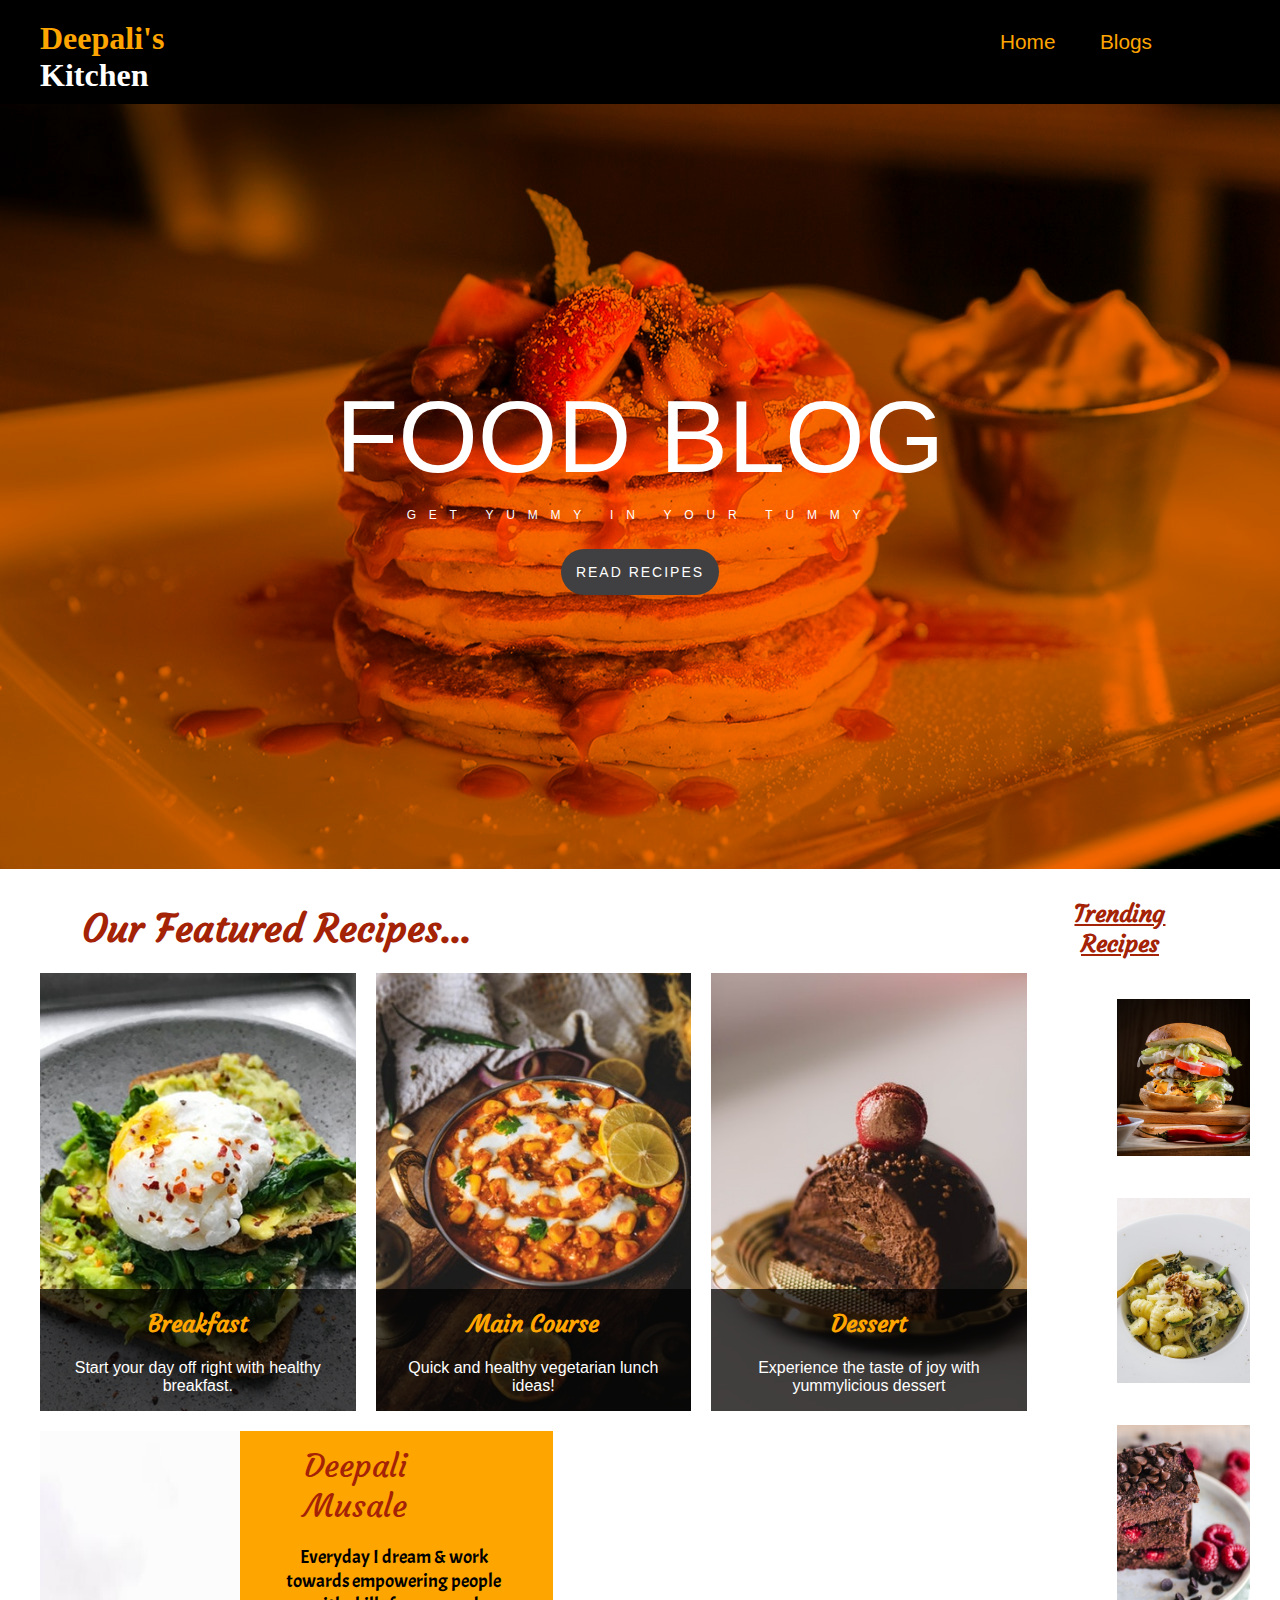
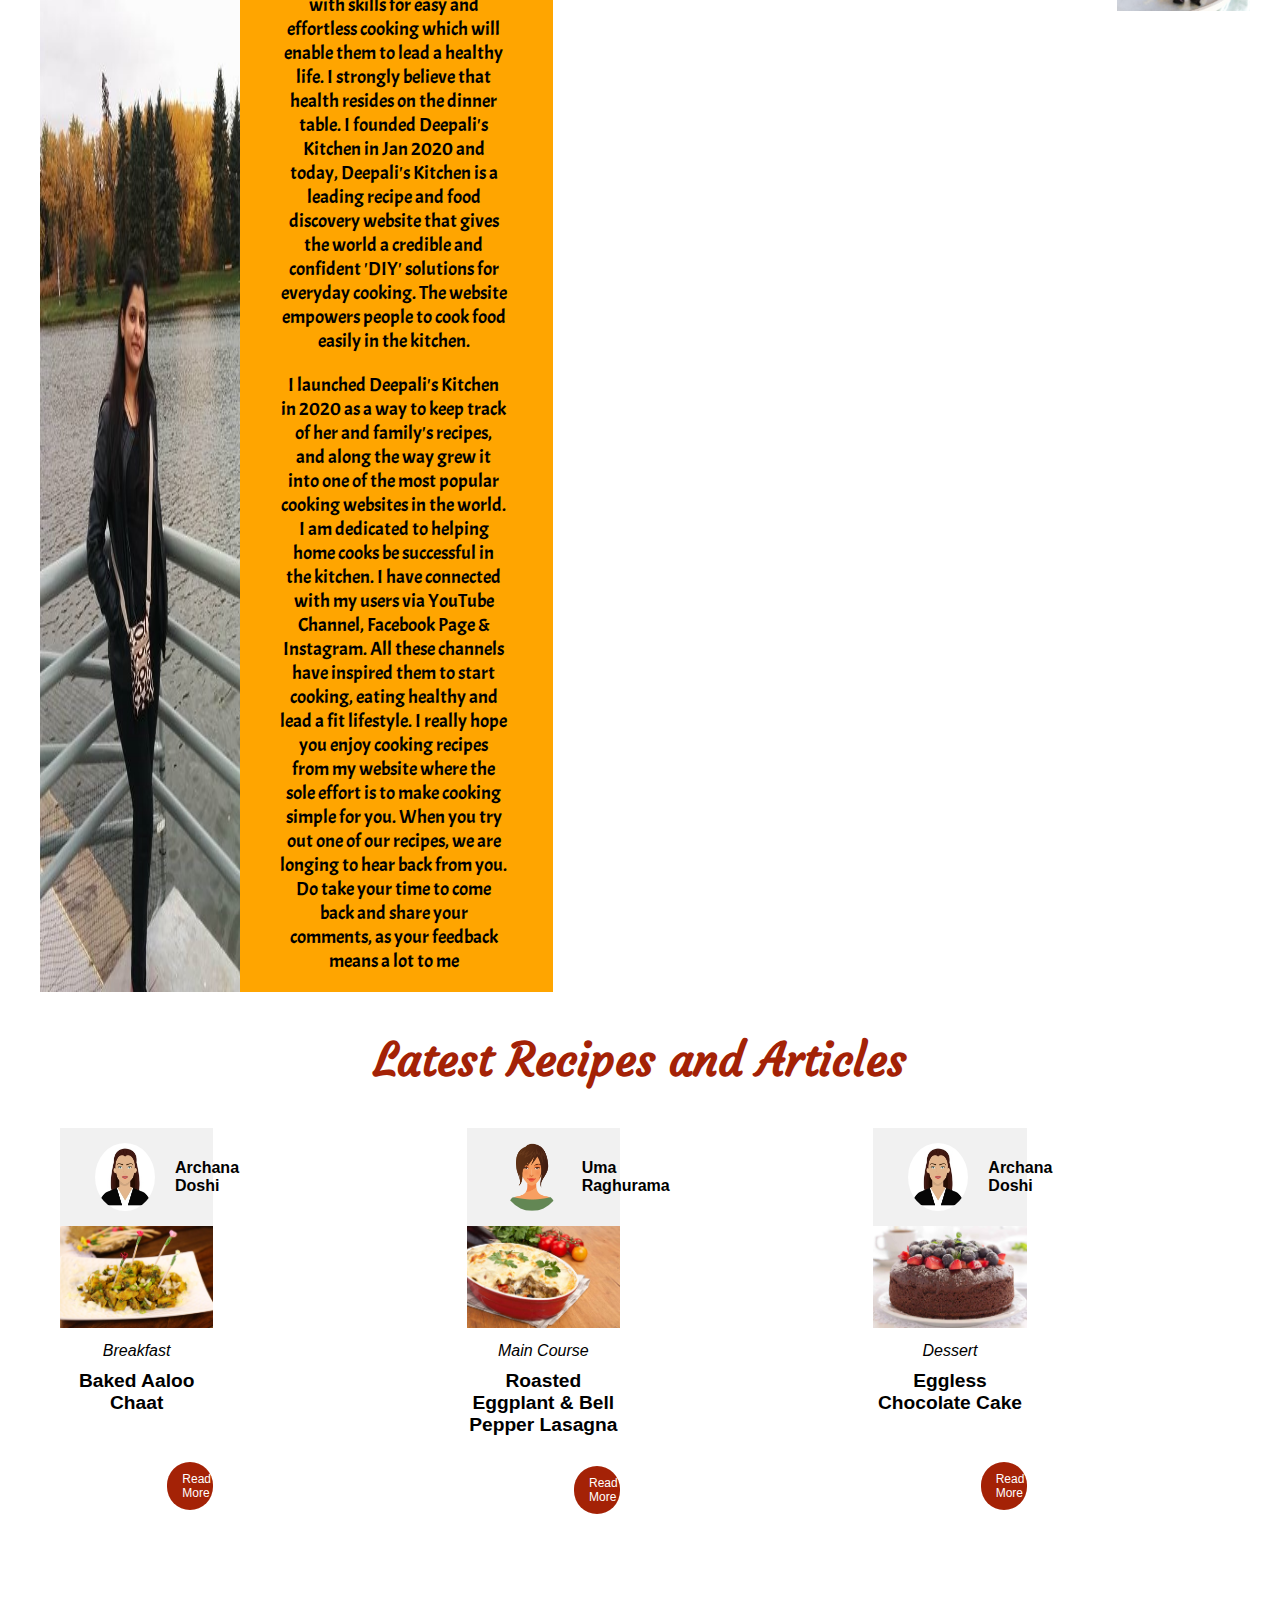
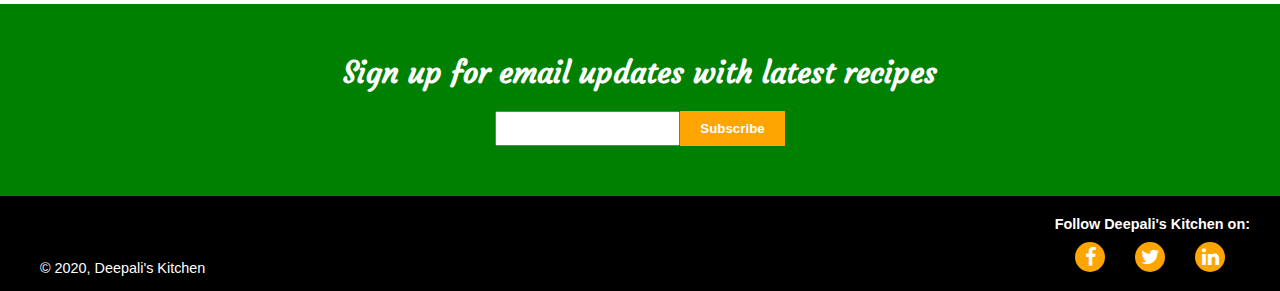
<file: index.html>
<!DOCTYPE html>
<html lang="en" dir="ltr">
  <head>
    <meta charset="utf-8">
    <meta name="viewport" content="width=device-width, initial-scale=1.0">
    <!-- Google fonts -->
    <link href="https://fonts.googleapis.com/css?family=Poppins&display=swap" rel="stylesheet">
    <link href="https://fonts.googleapis.com/css?family=Courgette&display=swap" rel="stylesheet">
    <link href="https://fonts.googleapis.com/css?family=Acme&display=swap" rel="stylesheet">
    <!-- Font Awesome - Icon library -->
    <link rel="stylesheet" href="https://cdnjs.cloudflare.com/ajax/libs/font-awesome/4.7.0/css/font-awesome.min.css">

    <link rel="stylesheet" href="css/main.css">

    <title>Food Blog</title>
  </head>
  <body>
    <div class="wrapper">
      <header class="topbar">
        <div class="main-head">
          <h2><span style="color:orange">Deepali's </span> Kitchen </h2>
        </div>
        <!-- Navigation -->
        <nav class="navbar">
          <ul>
            <li><a href="index.html">Home</a></li>
            <!-- <li><a href="maincourse.html">Blogs</a></li> -->
            <li class="dropdown">
              <a href="#" class="dropbtn">Blogs</a>
              <div class="dropdown-content">
                <a href="breakfast.html">Breakfast</a>
                <a href="maincourse.html"> Main Course </a>
                <a href="dessert.html"> Dessert</a>
              </div>
            </li>
          </ul>
        </nav>
      </header>

      <div class="herosection">
        <div class="hero-text">
          <h1> Food Blog </h1>
          <p> Get Yummy In Your Tummy </p>
          <a href="#" class="button margin-top">Read Recipes</a>
        </div>
      </div>
      <article class="content">
        <h2> Our Featured Recipes... </h2>
        <div class="nestedgrid">
          <div class="one">
            <div class="foodcard">
              <img src="images/Breakfast.jpg">
              <div class="foodcard-text">
                <h5>Breakfast</h5>
                <p>Start your day off right with healthy breakfast. </p>
              </div>
            </div>
          </div>
          <div class="two">
            <div class="foodcard">
              <img src="images/cooked-food-in-bowl.jpg">
              <div class="foodcard-text">
                <h5>Main Course</h5>
                <p>Quick and healthy vegetarian lunch ideas! </p>
              </div>
            </div>
          </div>
          <div class="three">
            <div class="foodcard">
              <img src="images/baked-pastry.jpg">
              <div class="foodcard-text">
                <h5>Dessert</h5>
                <p>Experience the taste of joy with yummylicious dessert </p>
              </div>
            </div>
          </div>
        </div>
        <div class="blogger-nestedgrid">
          <div class="profile-img">
            <div class="introcard">
              <img src="images/profile-pic.jpg">
            </div>
          </div>
          <div class="intro">
            <div class="introcard">
              <h2> Deepali Musale </h2>
              <p> Everyday I dream & work towards empowering people with skills for easy and effortless cooking which will enable them to lead a healthy life. I strongly believe that health resides on the dinner table.
              I founded Deepali's Kitchen in Jan 2020 and today, Deepali's Kitchen is a leading recipe and food discovery website that gives the world a credible and confident 'DIY' solutions for everyday cooking. The website empowers people to cook food easily in the kitchen.</p>
              <p> I launched Deepali's Kitchen in 2020 as a way to keep track of her and family's recipes, and along the way grew it into one of the most popular cooking websites in the world. I am dedicated to helping home cooks be successful in the kitchen. I have connected with my users via YouTube Channel, Facebook Page & Instagram. All these channels have inspired them to start cooking, eating healthy and lead a fit lifestyle. I really hope you enjoy cooking recipes from my website where the sole effort is to make cooking simple for you. When you try out one of our recipes, we are longing to hear back from you. Do take your time to come back and share your comments, as your feedback means a lot to me</p>
            </div>
          </div>
        </div>
      </article>
      <!-- Aside section -->
      <aside class="side">
        <h3> Trending Recipes </h3>
        <div class="sidebar-content">
          <div class="media-list">
            <div class="media"><img src="images/burger.jpg"></div><br>
            <div class="media"><img src="images/bowl-of-cooked-food.jpg"></div><br>
            <div class="media"><img src="images/Brownies.jpg"></div><br>
          </div>
        </div>
      </aside>
      <!-- Recipe cards -->
      <section class="recipe-cards">
        <h2> Latest Recipes and Articles</h2>
        <div class="nestedgrid-cards">
          <div class="card1">
            <div class="article">
              <div class="header">
                <img src="images/female-avatar-3.jpg" alt="avatar" class="leftside">
                <h3> Archana Doshi </h3>
              </div>
              <div class="recipe-image">
                <a href="breakfast.html"><img src="images/Dilli_Styled_Baked_Aloo_Chaat_recipe.jpg"></a>
                <p> Breakfast</p>
                <h4> Baked Aaloo Chaat </h4><br>
              </div>
              <a href="breakfast.html" class="read-more-button"> Read More </a>
            </div>
          </div>
          <div class="card2">
            <div class="article">
              <div class="header">
                <img src="images/female-avatar-1.png" alt="avatar" class="leftside">
                <h3> Uma Raghurama </h3>
              </div>
              <div class="recipe-image">
                <a href="maincourse.html"><img src="images/Roasted_Eggplant_Bell_Pepper_Lasagna_Recipe.jpg"></a>
                <p> Main Course</p>
                <h4> Roasted Eggplant & Bell Pepper Lasagna </h4>
              </div>
              <a href="maincourse.html" class="read-more-button"> Read More </a>
            </div>
          </div>
          <div class="card3">
            <div class="article">
              <div class="header">
                <img src="images/female-avatar-3.jpg" alt="avatar" class="leftside">
                <h3> Archana Doshi </h3>
              </div>
              <div class="recipe-image">
                <a href="dessert.html"><img src="images/Eggless-chocolate-cake.jpg"></a>
                <p> Dessert</p>
                <h4> Eggless Chocolate Cake </h4><br>
              </div>
              <a href="dessert.html" class="read-more-button"> Read More </a>
            </div>
          </div>
        </div>
      </section>

      <!-- Subscribe section -->
      <div class="subscribe-section">
        <div class="container">
          <div class="row">
            <div class="subscribe-content">
              <h3> Sign up for email updates with latest recipes</h3>
            </div>
            <div class="subscribe-button">
              <form>
                <input type="text">
                <button type="submit">Subscribe</button>
              </form>
            </div>
          </div>
        </div>
      </div>

      <footer class="main-footer">
        <div class="social-media">
          <div class="follow">
            <h4> Follow Deepali's Kitchen on: </h4>
          </div>
          <ul>
            <li><a href="#"><i class="fa fa-facebook"></i></a></li>
            <li><a href="#"><i class="fa fa-twitter"></i></a></li>
            <li><a href="#"><i class="fa fa-linkedin"></i></a></li>
          </ul>
        </div>
        <div class="copyright">
          <p>© 2020, Deepali's Kitchen</p>
        </div>
      </footer>
    </div>
    <!-- end of wraper-->

  </body>
</html>
</file>
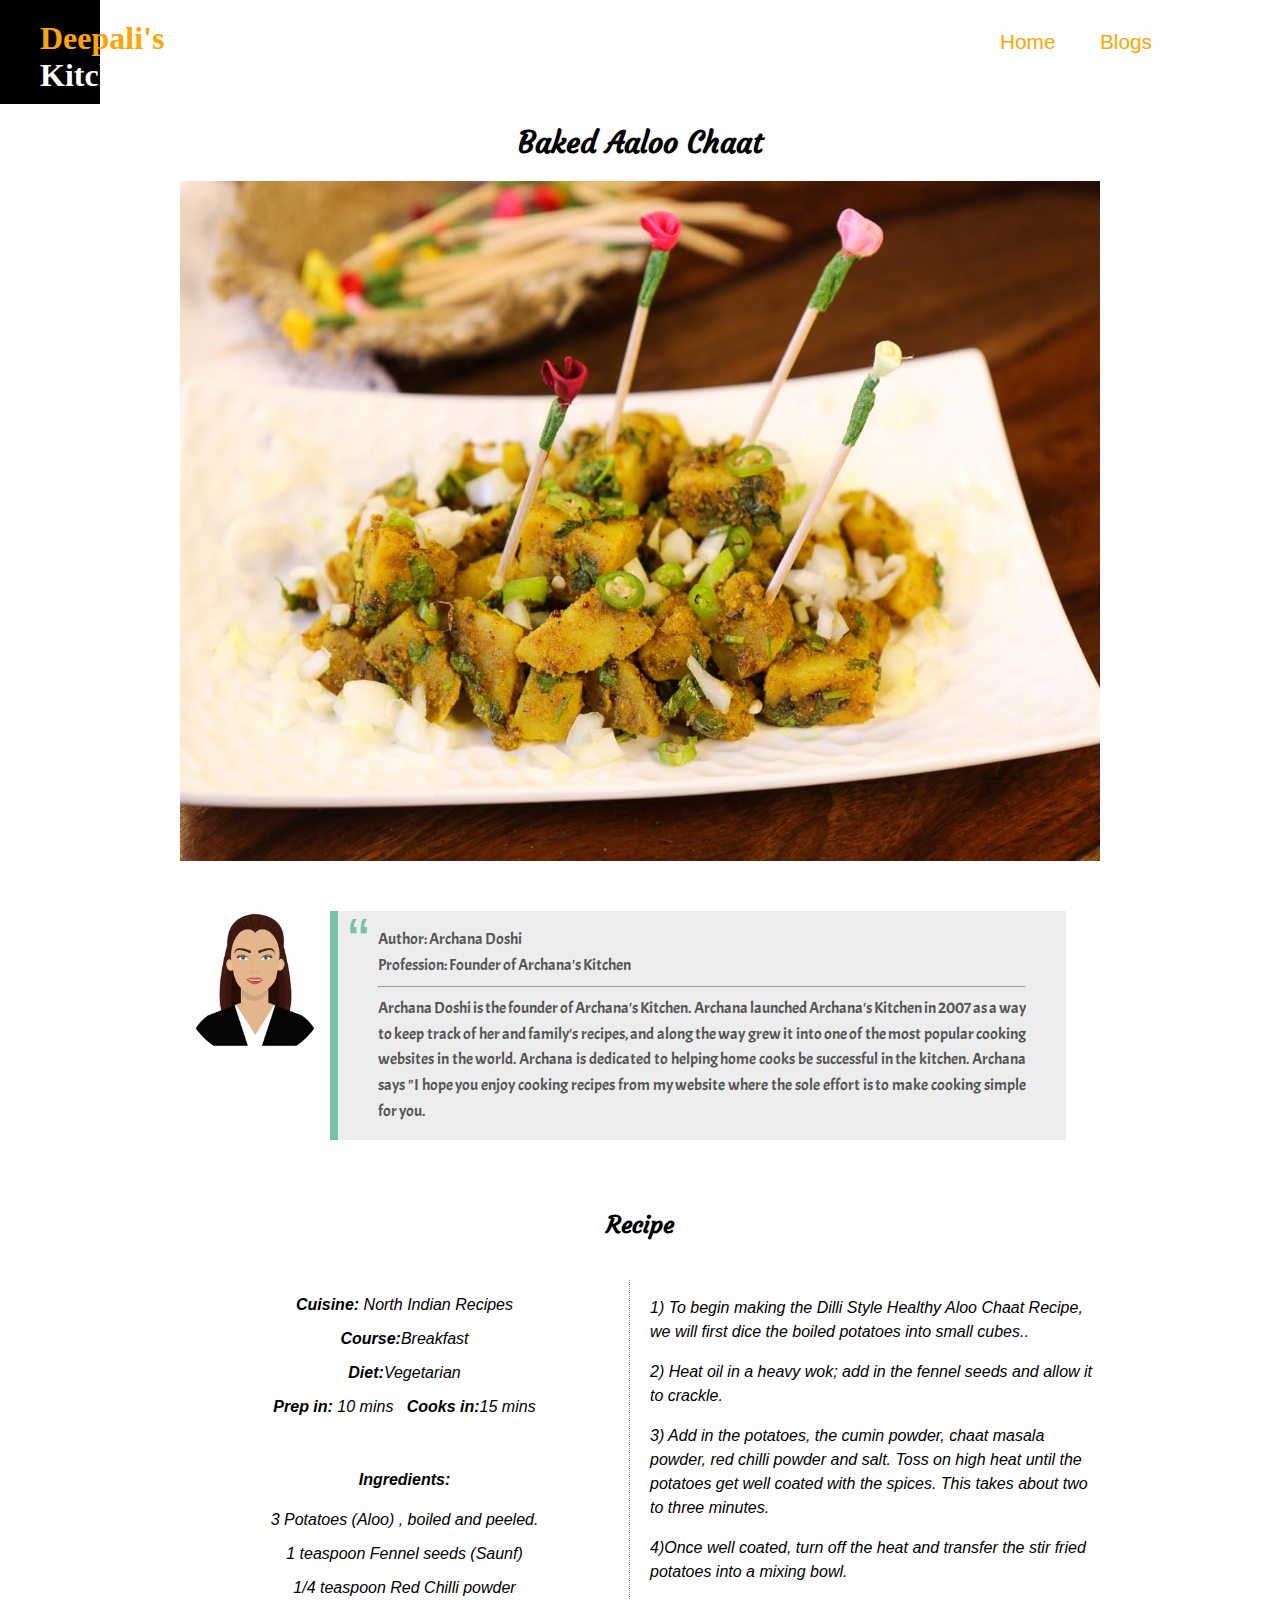
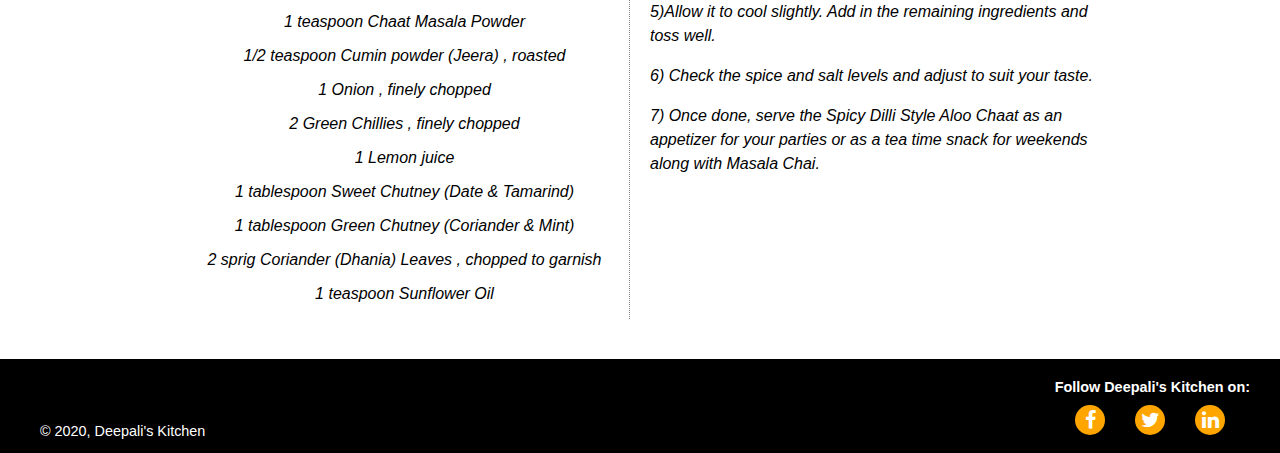
<file: breakfast.html>
<!DOCTYPE html>
<html lang="en" dir="ltr">
  <head>
    <meta charset="utf-8">
    <meta name="viewport" content="width=device-width, initial-scale=1.0">
    <!-- Google fonts -->
    <link href="https://fonts.googleapis.com/css?family=Poppins&display=swap" rel="stylesheet">
    <link href="https://fonts.googleapis.com/css?family=Courgette&display=swap" rel="stylesheet">
    <link href="https://fonts.googleapis.com/css?family=Acme&display=swap" rel="stylesheet">
    <!-- Font Awesome - Icon library -->
    <link rel="stylesheet" href="https://cdnjs.cloudflare.com/ajax/libs/font-awesome/4.7.0/css/font-awesome.min.css">

    <link rel="stylesheet" href="css/main.css">
    <link rel="stylesheet" href="css/maincourse.css">

    <title>Dessert Blogpage</title>
  </head>
  <body>
    <div class="post-wrapper">
      <header class="main-head">
        <h2><span style="color:orange">Deepali's </span> Kitchen </h2>
      </header>
      <!-- Navigation -->
      <nav class="navbar">
        <ul>
          <li><a href="index.html">Home</a></li>
          <!-- <li><a href="maincourse.html">Blogs</a></li> -->
          <li class="dropdown">
            <a href="#" class="dropbtn">Blogs</a>
            <div class="dropdown-content">
              <a href="breakfast.html">Breakfast</a>
              <a href="maincourse.html"> Main Course </a>
              <a href="dessert.html"> Dessert</a>
            </div>
          </li>
        </ul>
      </nav>
      <div class="blog-heroimage">
        <h2> Baked Aaloo Chaat </h2>
        <img src="images/Dilli_Styled_Baked_Aloo_Chaat_recipe.jpg">
      </div>
      <article class="author-info">
        <div class="avatar leftside">
          <img src="images/female-avatar-3.jpg">
        </div>
        <div class="description">
          <blockquote><p> Author: Archana Doshi </p>
          <p> Profession: Founder of Archana's Kitchen</p>
          <hr>
          <p class="no-wrap-text"> Archana Doshi is the founder of Archana's Kitchen. Archana launched Archana's Kitchen in 2007 as a way to keep track of her and family's recipes, and along the way grew it into one of the most popular cooking websites in the world. Archana is dedicated to helping home cooks be successful in the kitchen. Archana says "I hope you enjoy cooking recipes from my website where the sole effort is to make cooking simple for you.  </p></blockquote>
        </div>
      </article>
      <!-- <aside class="ingredients vertical-line"> -->
      <aside class="recipe">
        <h2> Recipe </h2>
        <div class="nestedgrid-recipe">
          <div class="ingredients border-right">
            <div class="column">
              <p><span class="boldtext">Cuisine:</span> North Indian Recipes</p>
              <p><span class="boldtext">Course:</span>Breakfast</p>
              <p><span class="boldtext">Diet:</span>Vegetarian</p>
              <p><span class="boldtext">Prep in:</span> 10 mins &nbsp; <span class="boldtext">Cooks in:</span>15 mins</p><br>
              <h4> Ingredients:</h4>
              <p>3 Potatoes (Aloo) , boiled and peeled.</p>
              <p>1 teaspoon Fennel seeds (Saunf)</p>
              <p>1/4 teaspoon Red Chilli powder</p>
              <p>1 teaspoon Chaat Masala Powder</p>
              <p>1/2 teaspoon Cumin powder (Jeera) , roasted</p>
              <p>1 Onion , finely chopped</p>
              <p>2 Green Chillies , finely chopped</p>
              <p>1 Lemon juice</p>
              <p>1 tablespoon Sweet Chutney (Date & Tamarind)</p>
              <p>1 tablespoon Green Chutney (Coriander & Mint)</p>
              <p>2 sprig Coriander (Dhania) Leaves , chopped to garnish</p>
              <p>1 teaspoon Sunflower Oil</p>
            </div>
          </div>
          <div class="procedure">
            <div class="column">
              <p>1) To begin making the Dilli Style Healthy Aloo Chaat Recipe, we will first dice the boiled potatoes into small cubes..</p>
              <p>2) Heat oil in a heavy wok; add in the fennel seeds and allow it to crackle.</p>
              <p>3) Add in the potatoes, the cumin powder, chaat masala powder, red chilli powder and salt. Toss on high heat until the potatoes get well coated with the spices. This takes about two to three minutes.</p>
              <p>4)Once well coated, turn off the heat and transfer the stir fried potatoes into a mixing bowl.</p>
              <p>5)Allow it to cool slightly. Add in the remaining ingredients and toss well.</p>
              <p>6) Check the spice and salt levels and adjust to suit your taste.</p>
              <p>7) Once done, serve the Spicy Dilli Style Aloo Chaat as an appetizer for your parties or as a tea time snack for weekends along with Masala Chai.</p>
            </div>
          </div>
        </div>
      </aside>

      <!-- Footer -->
      <footer class="main-footer">
        <div class="social-media">
          <div class="follow">
            <h4> Follow Deepali's Kitchen on: </h4>
          </div>
          <ul>
            <li><a href="#"><i class="fa fa-facebook"></i></a></li>
            <li><a href="#"><i class="fa fa-twitter"></i></a></li>
            <li><a href="#"><i class="fa fa-linkedin"></i></a></li>
          </ul>
        </div>
        <div class="copyright">
          <p>© 2020, Deepali's Kitchen</p>
        </div>
      </footer>
    </div>
    <!-- end of post-wraper-->

  </body>
</html>
</file>
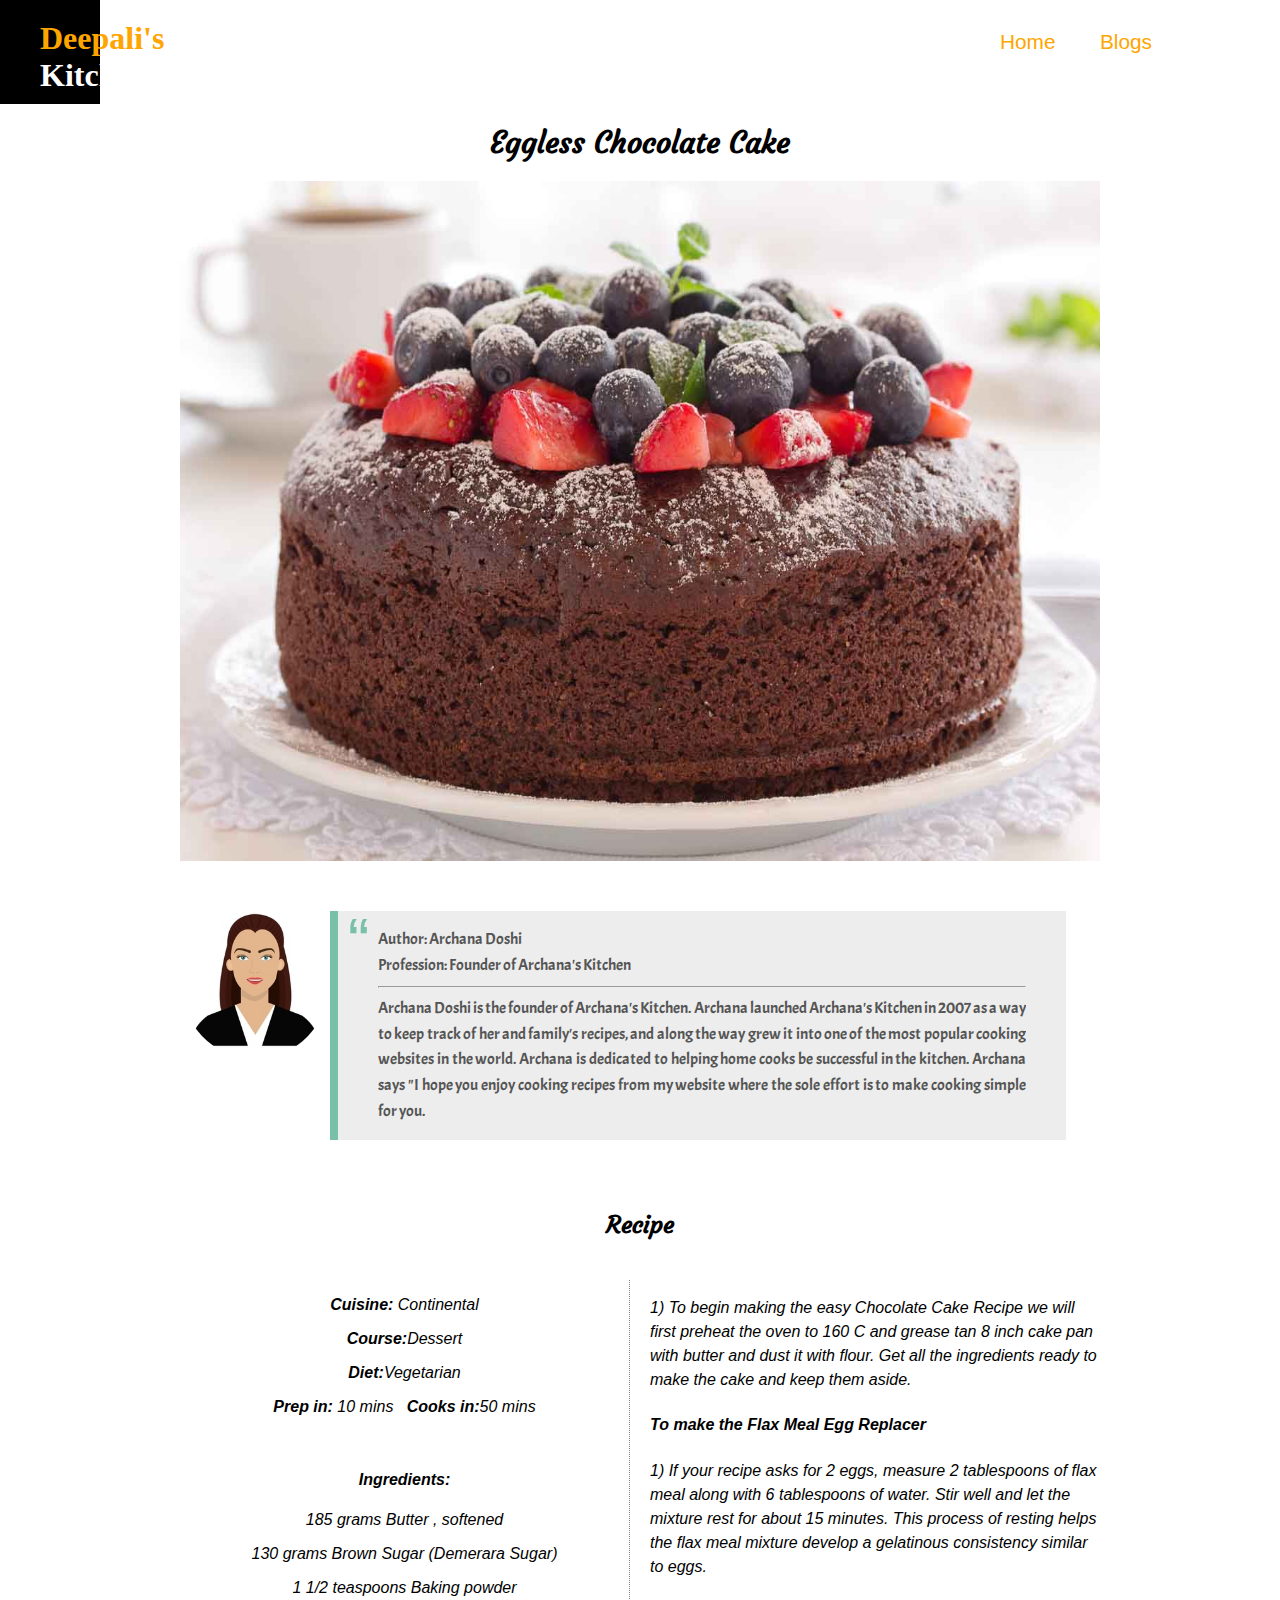
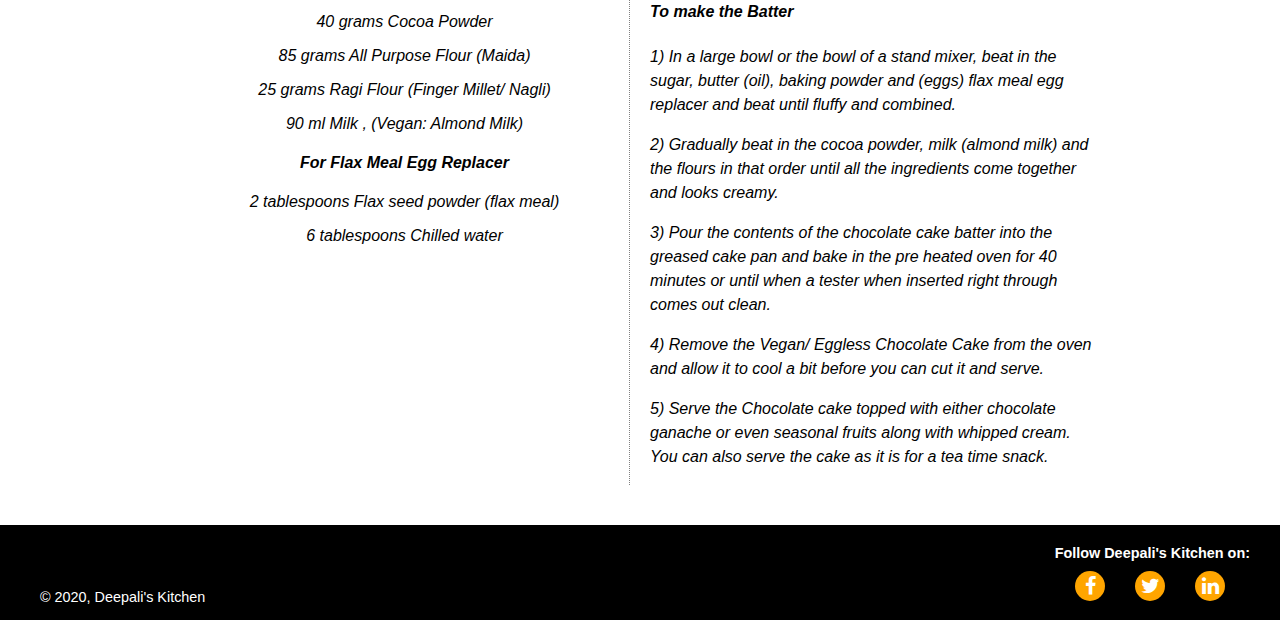
<file: dessert.html>
<!DOCTYPE html>
<html lang="en" dir="ltr">
  <head>
    <meta charset="utf-8">
    <meta name="viewport" content="width=device-width, initial-scale=1.0">
    <!-- Google fonts -->
    <link href="https://fonts.googleapis.com/css?family=Poppins&display=swap" rel="stylesheet">
    <link href="https://fonts.googleapis.com/css?family=Courgette&display=swap" rel="stylesheet">
    <link href="https://fonts.googleapis.com/css?family=Acme&display=swap" rel="stylesheet">
    <!-- Font Awesome - Icon library -->
    <link rel="stylesheet" href="https://cdnjs.cloudflare.com/ajax/libs/font-awesome/4.7.0/css/font-awesome.min.css">

    <link rel="stylesheet" href="css/main.css">
    <link rel="stylesheet" href="css/maincourse.css">

    <title>Dessert Blogpage</title>
  </head>
  <body>
    <div class="post-wrapper">
      <header class="main-head">
        <h2><span style="color:orange">Deepali's </span> Kitchen </h2>
      </header>
      <!-- Navigation -->
      <nav class="navbar">
        <ul>
          <li><a href="index.html">Home</a></li>
          <!-- <li><a href="maincourse.html">Blogs</a></li> -->
          <li class="dropdown">
            <a href="#" class="dropbtn">Blogs</a>
            <div class="dropdown-content">
              <a href="#">Breakfast</a>
              <a href="#"> Main Course </a>
              <a href="#"> Dessert</a>
            </div>
          </li>
        </ul>
      </nav>
      <div class="blog-heroimage">
        <h2> Eggless Chocolate Cake </h2>
        <img src="images/Eggless-chocolate-cake.jpg">
      </div>
      <article class="author-info">
        <div class="avatar leftside">
          <img src="images/female-avatar-3.jpg">
        </div>
        <div class="description">
          <blockquote><p> Author: Archana Doshi </p>
          <p> Profession: Founder of Archana's Kitchen</p>
          <hr>
          <p class="no-wrap-text"> Archana Doshi is the founder of Archana's Kitchen. Archana launched Archana's Kitchen in 2007 as a way to keep track of her and family's recipes, and along the way grew it into one of the most popular cooking websites in the world. Archana is dedicated to helping home cooks be successful in the kitchen. Archana says "I hope you enjoy cooking recipes from my website where the sole effort is to make cooking simple for you.  </p></blockquote>
        </div>
      </article>
      <!-- <aside class="ingredients vertical-line"> -->
      <aside class="recipe">
        <h2> Recipe </h2>
        <div class="nestedgrid-recipe">
          <div class="ingredients border-right">
            <div class="column">
              <p><span class="boldtext">Cuisine:</span> Continental</p>
              <p><span class="boldtext">Course:</span>Dessert</p>
              <p><span class="boldtext">Diet:</span>Vegetarian</p>
              <p><span class="boldtext">Prep in:</span> 10 mins &nbsp; <span class="boldtext">Cooks in:</span>50 mins</p><br>
              <h4> Ingredients:</h4>
              <p>185 grams Butter , softened</p>
              <p>130 grams Brown Sugar (Demerara Sugar)</p>
              <p>1 1/2 teaspoons Baking powder</p>
              <p>40 grams Cocoa Powder</p>
              <p>85 grams All Purpose Flour (Maida)</p>
              <p>25 grams Ragi Flour (Finger Millet/ Nagli)</p>
              <p>90 ml Milk , (Vegan: Almond Milk)</p>
              <h4>For Flax Meal Egg Replacer</h4>
              <p>2 tablespoons Flax seed powder (flax meal)</p>
              <p>6 tablespoons Chilled water</p>
            </div>
          </div>
          <div class="procedure">
            <div class="column">
              <p>1) To begin making the easy Chocolate Cake Recipe we will first preheat the oven to 160 C and grease tan 8 inch cake pan with butter and dust it with flour. Get all the ingredients ready to make the cake and keep them aside.</p>
              <h4> To make the Flax Meal Egg Replacer</h4>
              <p>1) If your recipe asks for 2 eggs, measure 2 tablespoons of flax meal along with 6 tablespoons of water. Stir well and let the mixture rest for about 15 minutes. This process of resting helps the flax meal mixture develop a gelatinous consistency similar to eggs.</p>
              <h4> To make the Batter </h4>
              <p>1) In a large bowl or the bowl of a stand mixer, beat in the sugar, butter (oil), baking powder and (eggs) flax meal egg replacer and beat until fluffy and combined.</p>
              <p>2) Gradually beat in the cocoa powder, milk (almond milk) and the flours in that order until all the ingredients come together and looks creamy. </p>
              <p>3) Pour the contents of the chocolate cake batter into the greased cake pan and bake in the pre heated oven for 40 minutes or until when a tester when inserted right through comes out clean.</p>
              <p>4) Remove the Vegan/ Eggless Chocolate Cake from the oven and allow it to cool a bit before you can cut it and serve.</p>
              <p>5) Serve the Chocolate cake topped with either chocolate ganache or even seasonal fruits along with whipped cream. You can also serve the cake as it is for a tea time snack.</p>
            </div>
          </div>
        </div>
      </aside>

      <!-- Footer -->
      <footer class="main-footer">
        <div class="social-media">
          <div class="follow">
            <h4> Follow Deepali's Kitchen on: </h4>
          </div>
          <ul>
            <li><a href="#"><i class="fa fa-facebook"></i></a></li>
            <li><a href="#"><i class="fa fa-twitter"></i></a></li>
            <li><a href="#"><i class="fa fa-linkedin"></i></a></li>
          </ul>
        </div>
        <div class="copyright">
          <p>© 2020, Deepali's Kitchen</p>
        </div>
      </footer>
    </div>
    <!-- end of post-wraper-->

  </body>
</html>
</file>
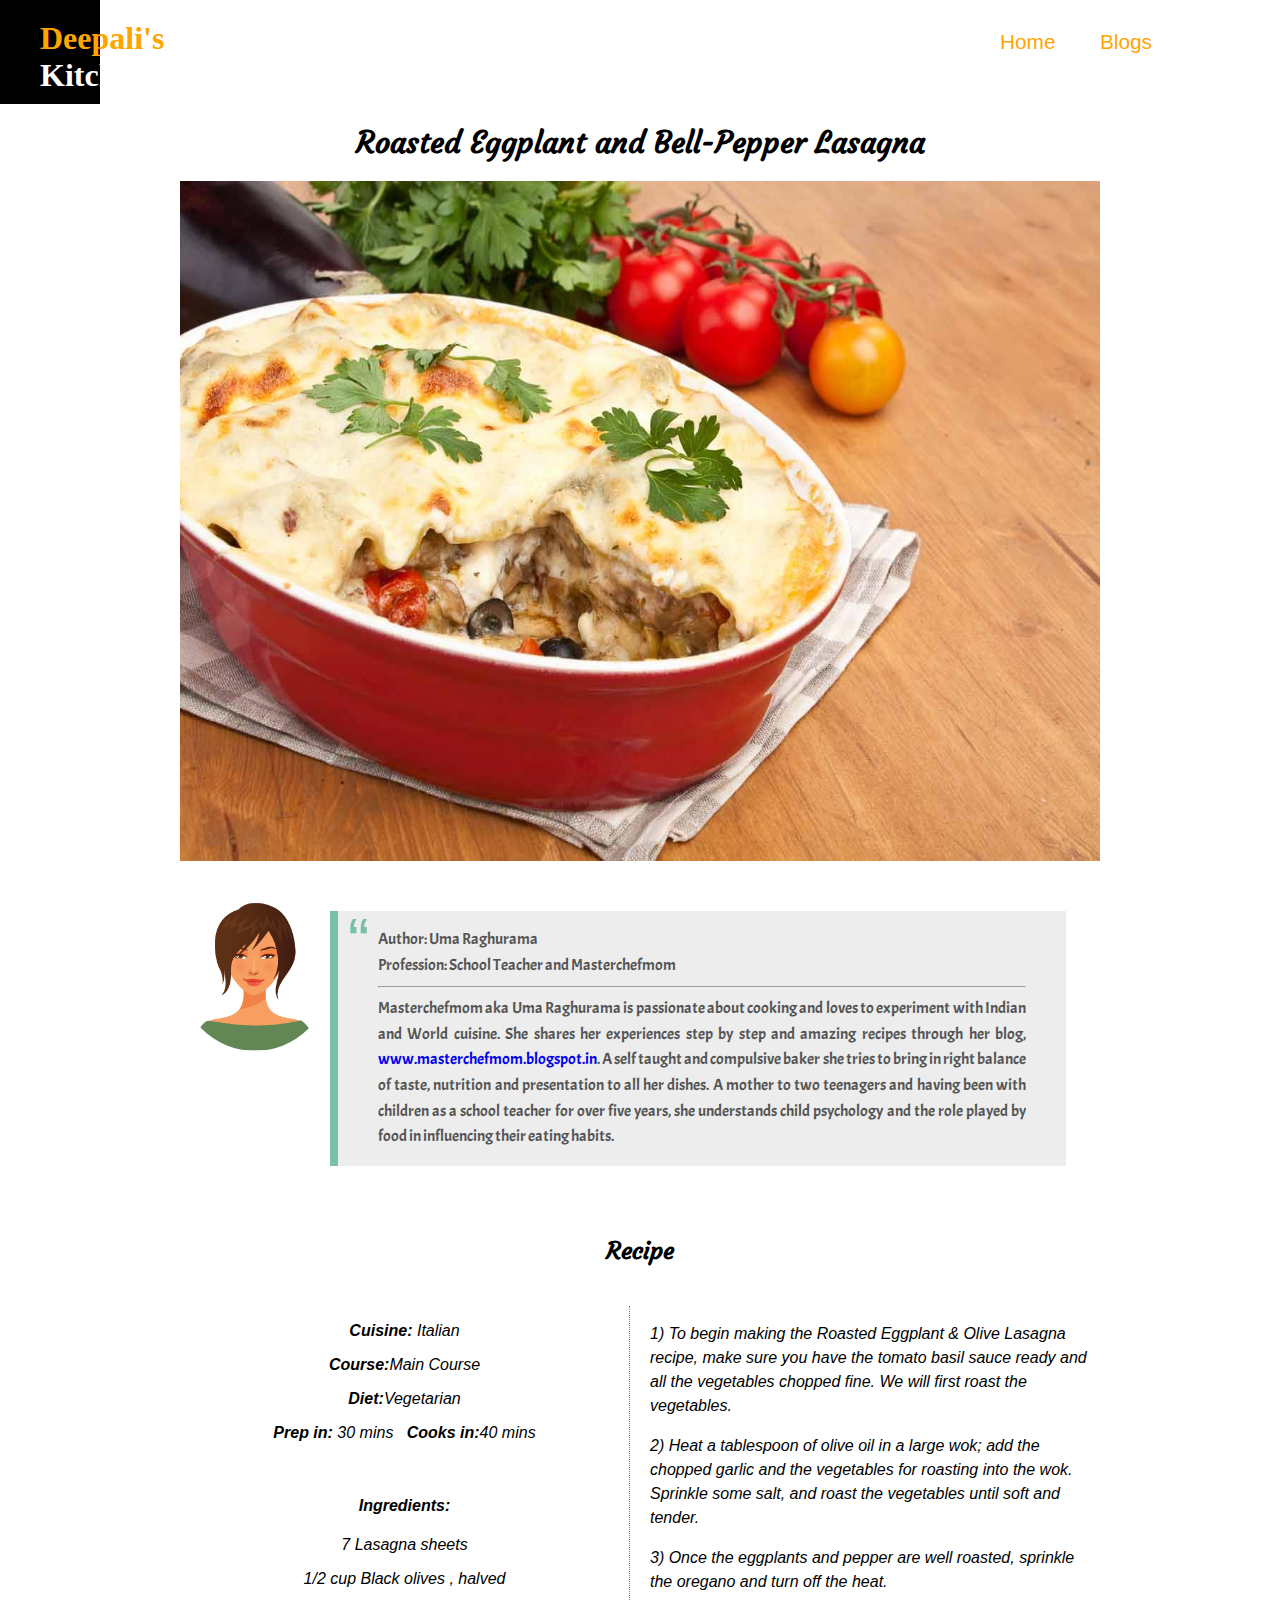
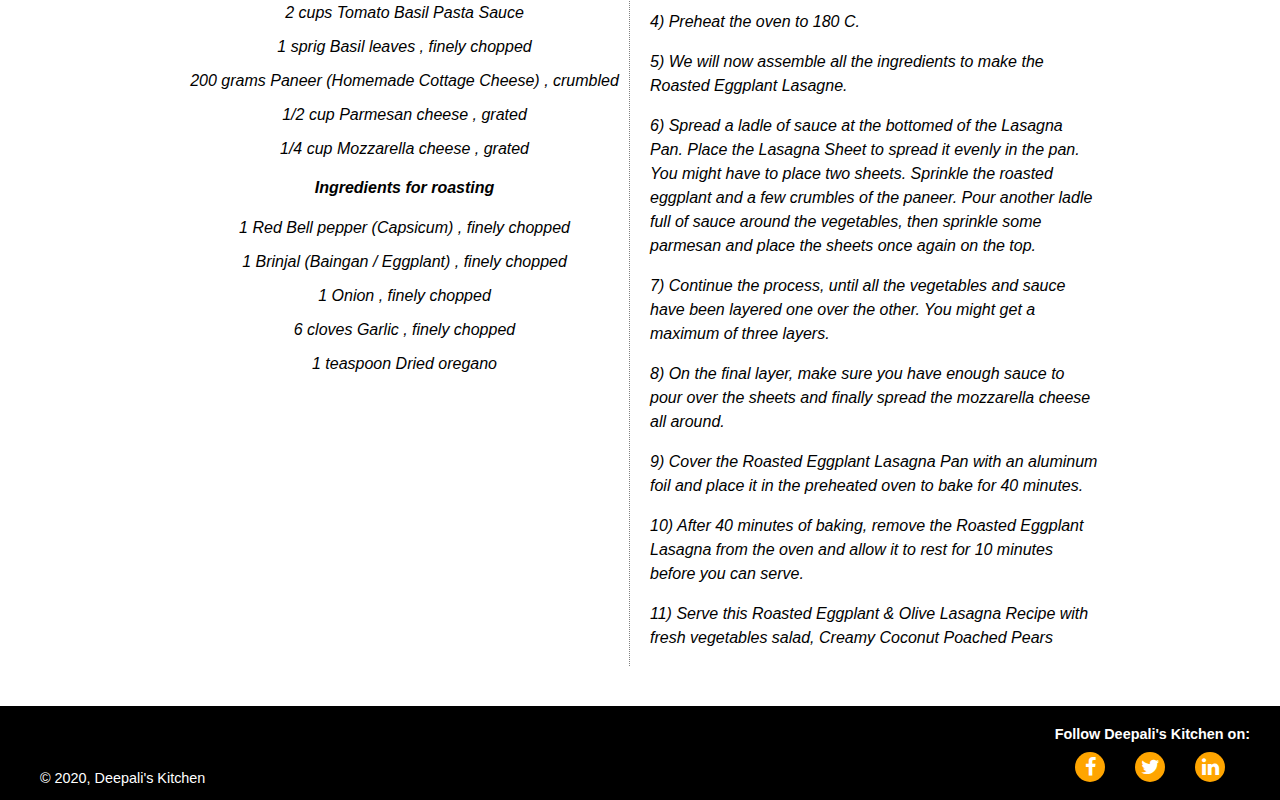
<file: maincourse.html>
<!DOCTYPE html>
<html lang="en" dir="ltr">
  <head>
    <meta charset="utf-8">
    <meta name="viewport" content="width=device-width, initial-scale=1.0">
    <!-- Google fonts -->
    <link href="https://fonts.googleapis.com/css?family=Poppins&display=swap" rel="stylesheet">
    <link href="https://fonts.googleapis.com/css?family=Courgette&display=swap" rel="stylesheet">
    <link href="https://fonts.googleapis.com/css?family=Acme&display=swap" rel="stylesheet">
    <!-- Font Awesome - Icon library -->
    <link rel="stylesheet" href="https://cdnjs.cloudflare.com/ajax/libs/font-awesome/4.7.0/css/font-awesome.min.css">

    <link rel="stylesheet" href="css/main.css">
    <link rel="stylesheet" href="css/maincourse.css">

    <title>Main Course Blogpage</title>
  </head>
  <body>
    <div class="post-wrapper">
      <header class="main-head">
        <h2><span style="color:orange">Deepali's </span> Kitchen </h2>
      </header>
      <!-- Navigation -->
      <nav class="navbar">
        <ul>
          <li><a href="index.html">Home</a></li>
          <!-- <li><a href="maincourse.html">Blogs</a></li> -->
          <li class="dropdown">
            <a href="#" class="dropbtn">Blogs</a>
            <div class="dropdown-content">
              <a href="breakfast.html">Breakfast</a>
              <a href="maincourse.html"> Main Course </a>
              <a href="dessert.html"> Dessert</a>
            </div>
          </li>
        </ul>
      </nav>
      <div class="blog-heroimage">
        <h2> Roasted Eggplant and Bell-Pepper Lasagna </h2>
        <img src="images/Roasted_Eggplant_Bell_Pepper_Lasagna_Recipe.jpg">
      </div>
      <article class="author-info">
        <div class="avatar leftside">
          <img src="images/female-avatar-1.png">
        </div>
        <div class="description">
          <blockquote><p> Author: Uma Raghurama </p>
          <p> Profession: School Teacher and Masterchefmom</p>
          <hr>
          <p class="no-wrap-text"> Masterchefmom aka Uma Raghurama is passionate about cooking and loves to experiment with Indian and World cuisine. She shares her experiences step by step and amazing recipes through her blog, <a href="www.masterchefmom.blogspot.in">www.masterchefmom.blogspot.in</a>. A self taught and compulsive baker she tries to bring in right balance of taste, nutrition and presentation to all her dishes. A mother to two teenagers and having been with children as a school teacher for over five years, she understands child psychology and the role played by food in influencing their eating habits. </p></blockquote>
        </div>
      </article>
      <!-- <aside class="ingredients vertical-line"> -->
      <aside class="recipe">
        <h2> Recipe </h2>
        <div class="nestedgrid-recipe">
          <div class="ingredients border-right">
            <div class="column">
              <p><span class="boldtext">Cuisine:</span> Italian</p>
              <p><span class="boldtext">Course:</span>Main Course</p>
              <p><span class="boldtext">Diet:</span>Vegetarian</p>
              <p><span class="boldtext">Prep in:</span> 30 mins &nbsp; <span class="boldtext">Cooks in:</span>40 mins</p><br>
              <h4> Ingredients:</h4>
              <p>7 Lasagna sheets</p>
              <p>1/2 cup Black olives , halved</p>
              <p>2 cups Tomato Basil Pasta Sauce</p>
              <p>1 sprig Basil leaves , finely chopped</p>
              <p>200 grams Paneer (Homemade Cottage Cheese) , crumbled</p>
              <p>1/2 cup Parmesan cheese , grated</p>
              <p>1/4 cup Mozzarella cheese , grated</p>
              <h4>Ingredients for roasting</h4>
              <p>1 Red Bell pepper (Capsicum) , finely chopped</p>
              <p>1 Brinjal (Baingan / Eggplant) , finely chopped</p>
              <p>1 Onion , finely chopped</p>
              <p>6 cloves Garlic , finely chopped</p>
              <p>1 teaspoon Dried oregano</p>
            </div>
          </div>
          <div class="procedure">
            <div class="column">
              <p>1) To begin making the Roasted Eggplant & Olive Lasagna recipe, make sure you have the tomato basil sauce ready and all the vegetables chopped fine. We will first roast the vegetables.</p>

              <p>2) Heat a tablespoon of olive oil in a large wok; add the chopped garlic and the vegetables for roasting into the wok. Sprinkle some salt, and roast the vegetables until soft and tender.</p>

              <p>3) Once the eggplants and pepper are well roasted, sprinkle the oregano and turn off the heat.</p>

              <p>4) Preheat the oven to 180 C. </p>

              <p>5) We will now assemble all the ingredients to make the Roasted Eggplant Lasagne.</p>

              <p>6) Spread a ladle of sauce at the bottomed of the Lasagna Pan. Place the Lasagna Sheet to spread it evenly in the pan. You might have to place two sheets. Sprinkle the roasted eggplant and a few crumbles of the paneer. Pour another ladle full of sauce around the vegetables, then sprinkle some parmesan and place the sheets once again on the top.</p>

              <p>7) Continue the process, until all the vegetables and sauce have been layered one over the other. You might get a maximum of three layers.</p>

              <p>8) On the final layer, make sure you have enough sauce to pour over the sheets and finally spread the mozzarella cheese all around.</p>

              <p>9) Cover the Roasted Eggplant Lasagna Pan with an aluminum foil and place it in the preheated oven to bake for 40 minutes.</p>

              <p>10) After 40 minutes of baking, remove the Roasted Eggplant Lasagna from the oven and allow it to rest for 10 minutes before you can serve.</p>

              <p>11) Serve this Roasted Eggplant & Olive Lasagna Recipe with fresh vegetables salad, Creamy Coconut Poached Pears</p>
            </div>
          </div>
        </div>
      </aside>

      <!-- Footer -->
      <footer class="main-footer">
        <div class="social-media">
          <div class="follow">
            <h4> Follow Deepali's Kitchen on: </h4>
          </div>
          <ul>
            <li><a href="#"><i class="fa fa-facebook"></i></a></li>
            <li><a href="#"><i class="fa fa-twitter"></i></a></li>
            <li><a href="#"><i class="fa fa-linkedin"></i></a></li>
          </ul>
        </div>
        <div class="copyright">
          <p>© 2020, Deepali's Kitchen</p>
        </div>
      </footer>
    </div>
    <!-- end of post-wraper-->

  </body>
</html>
</file>
<file: css/main.css>
@import "maincourse.css";
/* @import "main-MediumScreen.css"; */
/* @import "main-SmallScreen.css"; */
body {
  margin: 0;
  font-family: "poopins",sans-serif;
}
* {
  box-sizing: border-box;
}

h1{
  margin: 0;
}

.button{
  display:inline-block;
  background-color: #404042;
  padding: 15px;
  color:white;
  text-decoration: none;
  border-radius:100px;
  font-size: 14px;
  letter-spacing: 2px;
  transition: all 0.4s;
}

.button:hover{
  background-color: white;
  color:red;
}

.margin-top{
  margin-top: 15px;
}

header{
  background-color: #000000;
  width: 100vw;
}

.topbar{
  grid-area: topbar;
}

.herosection {
  grid-area: herosection;
}

.content {
  grid-area: content;
}

.side {
  grid-area: sidebar;
}

.blogger{
  grid-area: blogger;
}

.recipe-cards{
  grid-area:recipe-cards;
}

.subscribe-section{
  grid-area: subscribe-section;
}

.main-footer {
  grid-area: footer;
}

/* Small Screen Devices */
/* @media(min-width:320px) and (max-width:599px){ */
.wrapper{
display: grid;
grid-template-columns: 700px;
grid-template-areas:
"topbar"
"herosection"
"content"
"sidebar"
"recipe-cards"
"subscribe-section"
"footer"
}

/* Styling Header */
.navbar ul {
  display:flex;
  justify-content: flex-end;
  float: right;
  margin: 0 20px 0 0;
  list-style:none;
}

.navbar>ul>li>a {
  display: inline-block;
  color: orange;
  text-transform:capitalize;
  font-size:1rem;
  padding: 0 10px;
  text-decoration: none;
  width: 70px;
  position: relative;
}

.navbar{
  position:absolute;
  top:0px;
  left: 0px;
  padding: 50px 0 0 0;
  width: 100vw;
}

.navbar a:hover {
  color:white;
}

.dropdown-content{
  display: none;
  position: absolute;
  background-color: #82786f;
}

.dropdown-content a{
  color: orange;
  padding: 10px;
  text-decoration: none;
  display: block;
  text-align:left;
  font-size: 14px;
}

.dropdown-content a:hover{
  background-color: #F1F1F1;
  color: #000000;
}

.dropdown:hover .dropdown-content{
  display:block;
  width: 80px;
  float: left;
  top:80px;
}

.main-head{
  text-align:left;
  padding: 20px 0 10px 20px;
  width: 100px;
  z-index: 1;
}

.main-head h2{
  font-family:Lucida Calligraphy,cursive;
  color:white;
  font-size: 1.1rem;
}

/* Styling herosection */
.herosection{
  display: grid;
  grid-template-columns: 100vw;
  align-items: center;
  width:100vw;
  height:85vh;
  background-color: orange;
  background-image:linear-gradient(orange,orange),url("../images/pancake.jpg");
  background-size:cover;
  background-blend-mode: multiply;
}

.hero-text{
  color:white;
  text-align: center;
  text-transform: uppercase;
}

.hero-text h1 {
  font-size: 50px;
  font-weight: 500;
}

.hero-text p{
  letter-spacing: 2px;
  font-size: 12px;
}

/* Styling Article */
.content h2{
  display: block;
  margin: 20px 0;
  text-align: center;
  width: 50%;
  color: #A42206;
  font-family: 'Courgette',cursive;
  font-size: 1.7rem;
}

.nestedgrid{
  display: grid;
  grid-template-columns: 1fr;
  grid-gap:20px;
}

.foodcard{
  width:100vw;
  height:auto;
  background-color: orange;
  position: relative;
  display: flex;
  justify-content: flex-end;
}

.foodcard img{
  width:100%;
  height: auto;
  margin: auto;
}

.foodcard:hover{
  transform:scale(0.9,0.9);
}

.foodcard-text{
  position: absolute;
  padding: 0px 15px;
  background-color: rgba(0, 0, 0, 0.7);
  color:white;
  bottom:0px;
  text-align: center;
  max-height: 150px;
  font-size: 16px;
  width:100%;
}

.foodcard-text h5{
  margin: 10px 0;
  color:orange;
  font-size: 22px;
  font-family: 'Courgette',cursive;
}

/* Styling Sidebar */

.side h3{
  display: block;
  margin: 10px 0;
  text-align: center;
  width: 50%;
  font-family: 'Courgette',cursive;
  text-decoration: underline;
  text-decoration-style:solid;
  color: #A42206;
  font-size:1.7rem;
}

 .media-list img{
   /* display: block; */
   padding: 0 20px;
   margin: auto;
   width: 50%;
   height:400px;
 }

 /* Styling blogger Introduction */
 .blogger-nestedgrid{
   display:grid;
   grid-template-columns: 1fr;
   background-color: orange;
   width: 50%;
 }

 .introcard{
   width:100vw;
   height:100%;
 }

 .profile-img img{
   width: 100vw;
   height:auto;
 }

 .intro{
   display:flex;
   justify-content: flex-start;
   /* position: absolute; */
   text-align: center;
   padding: 0 20px;
   /* margin: 0 50px; */
 }

 .intro h2{
   display: block;
   margin: 10px auto auto auto;
   text-align: center;
   width: 60%;
   font-size:1.7rem;
   font-family: 'Courgette',cursive;
   font-weight: 300;
   color: #A42206;
   /* margin: 10%; */
 }

  .intro p{
    display: flex;
    justify-content: center;
    font-weight:300;
    font-family: "acme",sans-serif;
    font-size: 1rem;
    width:90%;
 }

 /* Recipe Cards */
 .nestedgrid-cards{
   display: grid;
   grid-template-columns: 1fr;
   grid-gap:10px;
   margin: 20px;
 }

 .article{
   width:100%;
   max-width: 50%;
   height:100%;
   position: relative;
   padding: 15px;
 }

 .recipe-cards h2{
   display: block;
   text-align: center;
   color: #A42206;
   font-family: 'Courgette',cursive;
   font-size: 2rem;
   margin: 10px 0;
 }

 .header{
   background-color: #F1F1F1;
   padding: 15px;
   display: flex;
 }

 .header img{
   margin: 0px 20px;
   width: 60px;
   border-radius: 50%;
 }

 .header h3{
   font-size: 1rem;
 }

 .leftside::after{
   content: "";
   clear: both;
   display: table;
 }

 .recipe-image img{
   width:100%;
   height:auto;
 }

 .article p{
   text-transform:capitalize;
   font-style: italic;
   text-align: center;
   margin: 0px;
   padding: 10px 0;
 }

 .article h4{
   text-align: center;
   font-size: 1rem;
   margin:0px;
   padding-bottom: 15px;
 }

 .read-more-button{
   display:flex;
   justify-content: center;
   background-color:#A42206;
   padding: 10px 15px;
   color:white;
   text-decoration: none;
   width: 30%;
   border-radius:50px;
   font-size: 12px;
   cursor:pointer;
   margin: auto;
 }

 /* Styling Subscribe Section */
 .subscribe-section{
   background-color: green;
   padding:50px;
   margin-top: 30px;
   width: 50%;
   color: #fff;
 }

 .subscribe-section h3{
   font-family: 'Courgette',cursive;
   font-size: 1.5rem;
   padding: 0 20px 20px 20px;
   margin: auto;
   text-align: center;
 }

 .subscribe-section form{
   display: flex;
   justify-content:center;
 }

 .subscribe-section button{
   background-color: orange;
   color:#fff;
   font-weight: bold;
   border:none;
   padding:10px 20px;
 }

 .subscribe-section button:hover{
   background-color: red;
 }

 /* Footer */
 .copyright p{
  padding-left: 20px;
  color: white;
  font-size: 0.9rem;
  text-align: left;
 }

 .main-footer{
   width: 100%;
   height: auto;
   background-color: #000;
   padding: 20px 20px 0px 20px;
 }

 .social-media{
   width:100%;
   height:30px;
   margin:auto;
 }

 .social-media ul{
   display: flex;
   justify-content: flex-end;
   margin: 0px;
   padding-right: 20px;
   text-align: center;
 }

 .social-media ul li{
   display: inline-block;
   width: 30px;
   height: 30px;
   margin: 0px 10px;
   border-radius: 100%;
   background-color: orange;
 }

 .social-media ul li a{
   color:#fff;
   font-size:1rem;
 }

 .social-media ul li a i{
   line-height: 30px;
 }

 .social-media ul li a i:hover{
   opacity:0.7;
 }

 .social-media .follow h4{
   display: flex;
   justify-content: flex-end;
   font-size: 0.9rem;
   color:white;
   margin: 0px;
   padding-bottom: 10px
 }

/* Medium Screen */
@media(min-width: 600px) and (max-width: 900px) {
  .wrapper {
    grid-template-columns: 1fr 3fr;
    grid-template-areas:
      "topbar topbar"
      "herosection herosection"
      "content content"
      "sidebar sidebar"
      "recipe-cards recipe-cards"
      "subscribe-section subscribe-section"
      "footer footer";
  }

  .navbar ul {
    display:flex;
    justify-content: flex-end;
    float: right;
    margin: 0 20px 0 0;
    list-style:none;
  }

  .navbar>ul>li>a {
    display: inline-block;
    color: orange;
    text-transform:capitalize;
    font-size:1rem;
    padding: 0 10px;
    text-decoration: none;
    width: 80px;
    position: relative;
  }

  .navbar{
    position:absolute;
    top:0px;
    left: 0px;
    padding: 50px 0 0 0;
    width: 100%;
  }

  .navbar a:hover {
    color:white;
  }

  .dropdown-content{
    display: none;
    position: absolute;
    background-color: #82786f;
  }

 .dropdown-content a{
    color: orange;
    padding: 10px;
    text-decoration: none;
    display: block;
    text-align:left;
    font-size: 14px;
  }

  .dropdown-content a:hover{
    background-color: #F1F1F1;
    color: #000000;
  }

  .dropdown:hover .dropdown-content{
    display:block;
    width: 80px;
    float: left;
    top:80px;
  }

  .main-head{
    text-align:left;
    padding: 20px 0 10px 20px;
    z-index: 1;
  }

  .main-head h2{
    font-family:Lucida Calligraphy,cursive;
    color:#fff;
    font-size: 1.5rem;
  }

  /* Styling herosection */
  .herosection{
    display: flex;
    justify-content:center;
    align-items: center;
    width:100vw;
    height:85vh;
    background-color: orange;
    background-image:linear-gradient(orange,orange),url("../images/pancake.jpg");
    background-size:cover;
    background-blend-mode: multiply;
  }

  .hero-text{
    color:white;
    text-align: center;
    text-transform: uppercase;
  }

  .hero-text h1 {
    font-size: 70px;
    font-weight: 500;
  }

  .hero-text p{
    letter-spacing: 5px;
  }

  /* Styling Article */
  .content{
    margin: 20px;
  }

  .content h2{
    display: flex;
    /* justify-content: center; */
    color: #A42206;
    font-family: 'Courgette',cursive;
    font-size: 2rem;
    margin: 15px 10px;
  }

  .nestedgrid{
    display: grid;
    grid-template-columns: repeat(3,1fr);
    grid-gap:20px;
    /* margin: 20px; */
  }

  .foodcard{
    display: flex;
    width:100%;
    /* max-width: 30vw; */
    /* height:30vh; */
    background-color: orange;
    position: relative;
  }

  .foodcard img{
    width:100vw;
    max-width: 100%;
    height: auto;
  }

  .foodcard:hover{
    transform:scale(0.9,0.9);
  }

  .foodcard-text{
    position: absolute;
    padding: 0px 15px;
    background-color: rgba(0, 0, 0, 0.7);
    color:white;
    bottom:0px;
    text-align: center;
    max-height: 150px;
    font-size: 16px;
  }

  .foodcard-text h5{
    margin: 10px 0;
    color:orange;
    font-size: 22px;
    font-family: 'Courgette',cursive;
  }

  /* Styling Sidebar */
  .side h3{
    display:block;
    text-align: center;
    font-family: 'Courgette',cursive;
    text-decoration: underline;
    text-decoration-style:solid;
    color: #A42206;
    font-size:2rem;
    margin: 25px 0;
  }

   .sidebar-content{
     margin: 0 20px;
   }

   .media-list img{
     padding: 20px;
     margin: 0 20%;
     float: left;
     width: 100vw;
     max-width: 60%;
     max-height: 500px;
     display: flex;
     justify-content: center;
     /* height:auto; */
   }

   .sidebar-content::after{
     content: "";
     clear: both;
     display: table;
   }

   /* Styling blogger Introduction */
   .blogger-nestedgrid{
     display:grid;
     grid-template-columns: 250px 1fr;
     grid-gap:20px;
     margin: 20px 20px 0px 20px;
     background-color: orange;
   }

   .introcard{
     width:100%;
     height:100%;
   }

   .profile-img img{
     width: 100%;
     height:100%;
     max-height: 80vh;
     max-width: 40vw;
     align:left;
   }

   .intro{
     display:flex;
     justify-content: center;
     width: 100%;
     position: relative;
     text-align: center;
     padding: 0 20px;
   }

   .intro h2{
     font-size:2rem;
     text-align: center;
     font-family: 'Courgette',cursive;
     font-weight: 500;
     color: #A42206;
   }

    .intro p{
      font-weight:300;
      font-size: 1.2rem;
      font-family: "acme",sans-serif;
   }

   /* Recipe Cards */
   .nestedgrid-cards{
     display: grid;
     grid-template-columns: repeat(3,1fr);
     grid-gap:10px;
     /* margin: 20px; */
   }

   .article{
     width:100%;
     height:100%;
     position: relative;
     padding: 15px;
   }

   .recipe-cards{
     margin: 20px;
   }

   .recipe-cards h2{
     display: flex;
     justify-content: center;
     color: #A42206;
     font-family: 'Courgette',cursive;
     font-size: 2rem;
     margin: 0px;
   }

   .header{
     background-color: #F1F1F1;
     padding: 15px;
     display: flex;
   }

   .header img{
     margin: 0px 20px;
     width: 60px;
     border-radius: 50%;
   }

   .header h3{
     font-size: 1rem;
   }

   .leftside{
     float:left;
   }

   .leftside::after{
     content: "";
     clear: both;
     display: table;
   }

   .recipe-image img{
     width:100%;
     height:auto;
   }

   .article p{
     text-transform:capitalize;
     font-style: italic;
     text-align: center;
     margin: 0px;
     padding: 10px 0;
   }

   .article h4{
     text-align: center;
     font-size: 1rem;
     margin:0px;
     padding-bottom: 15px;
   }

   .read-more-button{
     display:block;
     float: right;
     background-color:#A42206;
     padding: 10px 15px;
     color:white;
     text-decoration: none;
     border-radius:50px;
     font-size: 12px;
     cursor:pointer;
     margin: 20px 0;
   }

   /* Styling Subscribe Section */
   .subscribe-section{
     background-color: green;
     padding:50px;
     margin-top: 30px;
     color: #fff;
   }

   .subscribe-section h3{
     font-family: 'Courgette',cursive;
     font-size: 1.7rem;
     padding: 0 20px 20px 20px;
     margin: 0;
     text-align: center;
   }

   .subscribe-section form{
     display: flex;
     justify-content:center;
   }

   .subscribe-section button{
     background-color: orange;
     color:#fff;
     font-weight: bold;
     border:none;
     padding:10px 20px;
   }

   .subscribe-section button:hover{
     background-color: red;
   }

   /* Footer */
   .copyright p{
    padding-left: 20px;
    color: white;
    font-size: 0.9rem;
    text-align: left;
   }

   .main-footer{
     width: 100%;
     height: auto;
     background-color: #000;
     padding: 20px 20px 0px 20px;
   }

   .social-media{
     width:100%;
     height:30px;
     margin:auto;
   }

     .social-media ul{
       display: flex;
       justify-content: flex-end;
       margin: 0px;
       padding-right: 20px;
       text-align: center;
     }

     .social-media ul li{
       display: inline-block;
       width: 30px;
       height: 30px;
       margin: 0px 10px;
       border-radius: 100%;
       background-color: orange;
     }

     .social-media ul li a{
       color:#fff;
       font-size:1rem;
     }

     .social-media ul li a i{
       line-height: 30px;
     }

     .social-media ul li a i:hover{
       opacity:0.7;
     }

     .social-media .follow h4{
       display: flex;
       justify-content: flex-end;
       font-size: 0.9rem;
       color:white;
       margin: 0px;
       padding: 0 10px 10px 0;
     }
}


/* Large Screen */
@media(min-width: 901px) {
  .wrapper {
    grid-template-columns: 1fr 4fr 1fr;
    grid-template-areas:
      "topbar topbar topbar"
      "herosection herosection herosection"
      "content content sidebar"
      "recipe-cards recipe-cards recipe-cards"
      "subscribe-section subscribe-section subscribe-section"
      "footer footer footer"
   }

   .navbar ul {
     display:flex;
     float: right;
     margin: 0 100px 0 0;
     list-style:none;
   }

   .navbar>ul>li>a {
     display: inline-block;
     color: orange;
     text-transform:capitalize;
     font-size:1.3rem;
     padding: 0 20px;
     text-decoration: none;
     width: 100px;
     position: relative;
   }

   .navbar{
     position:absolute;
     top:0px;
     left: 0px;
     padding: 30px 0 0 0;
     width: 100%;
   }

   .navbar a:hover {
     color:white;
   }

   .dropdown-content{
     display: none;
     position: absolute;
     background-color: #82786f;
   }

  .dropdown-content a{
     color: orange;
     padding: 10px;
     text-decoration: none;
     display: block;
     text-align:left;
   }

   .dropdown-content a:hover{
     background-color: #F1F1F1;
     color: #000000;
   }

   .dropdown:hover .dropdown-content{
     display:block;
     width: 150px;
     float: left;
     top:80px;
   }

   .main-head{
     text-align:left;
     padding: 20px 0 0 40px;
     /* width: 300px; */
     /* z-index: 1; */
   }

   .main-head h2{
     font-family:Lucida Calligraphy,cursive;
     color:white;
     font-size: 2rem;
     padding-bottom: 10px;
     margin: 0;
   }

   /* Hero Section */
   .herosection{
     display: flex;
     justify-content:center;
     align-items: center;
     width:100vw;
     height:85vh;
     background-color: orange;
     background-image:linear-gradient(orange,orange),url("../images/pancake.jpg");
     background-size:cover;
     background-blend-mode: multiply;
   }

   .hero-text{
     color:white;
     text-align: center;
     text-transform: uppercase;
   }

   .hero-text h1 {
     /* font-size: 100px; */
     font-size: 8vw;
     font-weight: 500;
   }

   .hero-text p{
     letter-spacing: 1vw;
   }

   /*content section*/
   /* .content{
     margin-bottom: 20px;
   } */

   .content{
     margin: 20px;
   }

   .content h2{
     display: flex;
     justify-content: center;
     font-family: 'Courgette',cursive;
     /* font-size: 2.8rem; */
     font-size: 3vw;
     margin: 15px 0;
   }
   .nestedgrid{
     display: grid;
     grid-template-columns: repeat(3,1fr);
     grid-gap:20px;
     margin: 20px;
   }

   .foodcard{
     width:100%;
     height:100%;
     background-color: orange;
     position: relative;
   }

   .foodcard img{
     width:100%;
     max-width: 100%;
     height: auto;
   }

   .foodcard:hover{
     transform:scale(0.9,0.9);
   }

   .foodcard-text{
     position: absolute;
     padding: 0px 15px;
     background-color: rgba(0, 0, 0, 0.7);
     color:white;
     bottom:0px;
     text-align: center;
     max-height: 150px;
     width: 100%;
   }

   .foodcard-text h5{
     margin: 20px 0;
     color:orange;
     font-size: 24px;
     font-family: 'Courgette',cursive;
   }

   /* Sidebar styling */
   .side h3{
     display:block;
     text-align: center;
     font-family: 'Courgette',cursive;
     text-decoration: underline;
     text-decoration-style:solid;
     color:#A42206;
     font-size:1.5rem;
     margin: 30px 0;
   }

   .sidebar-content{
     margin: 20px;
     display: flex;
     justify-content: center;
   }

    .media-list{
      padding: 0 ;
    }

    .media-list{
      margin-bottom: 20px;
      text-align: center;
      font-weight: bold;
    }

    .media-list img{
      width: 100%;
      margin: 10px;
      height: auto;
    }

    /* Blogger Introduction */
    .blogger-nestedgrid{
      display:grid;
      grid-template-columns: 200px 1fr;
      grid-gap:20px;
      margin: 20px 20px 0px 20px;
      background-color: orange;
    }

    .introcard{
      width:100%;
      height:100%;
    }

    .profile-img img{
      width: 100%;
      height:100%;
      max-width: 100%;
    }

    .intro{
      display:flex;
      justify-content: center;
      position: relative;
      text-align: center;
      padding: 0 20px;
    }

    .intro h2{
      font-size:2rem;
      text-align: center;
      font-family: 'Courgette',cursive;
      font-weight: 300;
      color:#A42206;
    }

     .intro p{
       font-weight:300;
       font-family: "acme",sans-serif;
       font-size: 1.2rem;
    }

    /* Recipe Cards */
    .nestedgrid-cards{
      display: grid;
      grid-template-columns: repeat(3,1fr);
      grid-gap:20px;
    }

    .recipe-cards{
      margin: 20px;
    }

    .article{
      width:100%;
      height:auto;
      position: relative;
      padding: 20px;
      /* border: 1px solid grey; */
    }

    .recipe-cards h2{
      display: flex;
      justify-content: center;
      font-family: 'Courgette',cursive;
      font-size: 2.8rem;
      color: #A42206;
      margin: 0px;
    }

    .header{
      background-color: #F1F1F1;
      padding: 15px;
      display: flex;
    }

    .header img{
      margin: 0px 20px;
      width: 60px;
      border-radius: 50%;
    }

    .leftside{
      float:left;
    }

    .recipe-image img{
      width:100%;
      height:auto;
    }

    .article p{
      text-transform:capitalize;
      font-style: italic;
      text-align: center;
      margin: 0px;
      padding: 10px 0;
    }

    .article h4{
      text-align: center;
      font-size: 1.2rem;
      margin:0px;
      padding-bottom: 10px;
    }

    .read-more-button{
      display:block;
      float: right;
      background-color: #A42206;
      padding: 10px 15px;
      color:white;
      text-decoration: none;
      border-radius:50px;
      font-size: 12px;
      cursor:pointer;
      margin: 20px 0;
    }

    /* Subscribe section */
    .subscribe-section{
      display: flex;
      justify-content:center;
      background-color: green;
      width: 100vw;
      padding:50px;
      margin-top: 30px 0;
      color: #fff;
    }

    .subscribe-section h3{
      font-family: 'Courgette',cursive;
      font-size: 30px;
      padding: 0 20px 20px 20px;
      margin: 0;
      text-align: center;
    }

    .subscribe-section form{
      display: flex;
      justify-content:center;
    }

    .subscribe-section button{
      background-color: orange;
      color:#fff;
      font-weight: bold;
      border:none;
      padding:10px 20px;
    }

    .subscribe-section button:hover{
      background-color: red;
    }

    /* Footer */
    .copyright p{
      /* margin-left: 30px; */
      color: white;
      text-align: left;
      padding-left: 20px;
    }

    .main-footer{
      width: 100vw;
      height: auto;
      background-color: #000;
      padding: 20px 20px 0px 20px;
      }

    .social-media{
      width:100%;
      height:30px;
      margin:auto;
    }

      .social-media ul{
        display: flex;
        justify-content: flex-end;
        margin: 0px;
        padding-right: 20px;
        text-align: center;
      }

      .social-media ul li{
        display: inline-block;
        width: 30px;
        height: 30px;
        margin: 0px 15px;
        border-radius: 100%;
        background-color: orange;
      }

      .social-media ul li a{
        color:#fff;
        font-size:20px;
      }

      .social-media ul li a i{
        line-height: 30px;
      }

      .social-media ul li a i:hover{
        opacity:0.7;
      }

      .social-media .follow h4{
        display: flex;
        justify-content: flex-end;
        color:white;
        margin: 0;
        font-size: 0.9rem;
        padding: 0 10px 10px 0;
      }
    }
</file>
<file: css/maincourse.css>
blockquote{
  /* font-size: 1.4em; */
  width: 80%;
  margin: 10px 150px;
  padding: 1em 40px;
  color: #555555;
  border-left: 8px solid#78C0A8;
  line-height: 1.6;
  position: relative;
  background: #EDEDED;
}

blockquote::before{
  font-family:Arial;
  content: "\201C";
  color:#78C0A8;
  font-size:4em;
  position: absolute;
  left: 10px;
  top:-20px;
}

blockquote::after{
  content: '';
}

blockquote span{
  display:block;
  color:#333333;
  font-style: normal;
  font-weight: bold;
  margin-top:1em;
}

.main-head {
  grid-area: header;
}

.navbar {
  grid-area: navbar;
}

.blog-heroimage {
  grid-area: blog-heroimage;
}

.author-info {
  grid-area: author-info;
}

.recipe{
  grid-area: recipe;
}

.main-footer{
  grid-area: footer;
}

.post-wrapper{
  display: grid;
  grid-template-columns: 1fr, 3fr;
  grid-template-areas:
  "header navbar"
  "blog-heroimage"
  "author-info"
  "recipe"
  "footer"
}

/* Desktop size */
@media (min-width: 700px) {
  .post-wrapper {
    grid-template-columns: 1fr 4fr 1fr;
    grid-template-areas:
      "header header navbar"
      "blog-heroimage blog-heroimage blog-heroimage"
      "author-info author-info author-info"
      "recipe recipe recipe"
      "footer footer footer"
   }

   /* Styling blog-heroimage */
  .blog-heroimage img{
    display: flex;
    justify-content: center;
    align-items: center;
    width:100%;
    height:80vh;
    padding: 20px 180px;
  }

  .blog-heroimage h2{
    text-align: center;
    font-family: 'Courgette',cursive;
    font-size: 30px;
    margin: 0;
    padding-top: 20px;
  }

  /* Styling article: Author information */

  .author-info{
    padding: 20px 180px;
  }

  .avatar img{
    width: 150px;
    border-radius: 50%;
  }

  .no-wrap-text{
    overflow: hidden;
    text-align: justify;
  }

  .description h3{
    font-family: "acme",sans-serif;
    margin: 0;
    padding: 10px 0;
  }

  .description p{
    font-family: "acme",sans-serif;
    margin: 0;
  }

  .description a{
    text-decoration: none;
  }

  /* Styling aside section */
  .recipe{
    margin: 20px 0;
  }
  .nestedgrid-recipe{
    display: grid;
    grid-template-columns: repeat(2,1fr);
    grid-gap:20px;
    padding: 20px 180px;
  }

  .recipe h2{
    display: flex;
    justify-content: center;
    font-family: 'Courgette',cursive;
    /* margin-top: 40px; */
  }

  .column{
    width:100%;
    height:100%;
    position: relative;
  }

  .boldtext{
    font-weight: bold;
  }

  .ingredients{
    text-align: center;
    border-right: 1px dotted grey;
    font-style: italic;
  }

  .procedure{
    text-align: left;
    font-style: italic;
    line-height: 1.5;
  }

}
</file>
